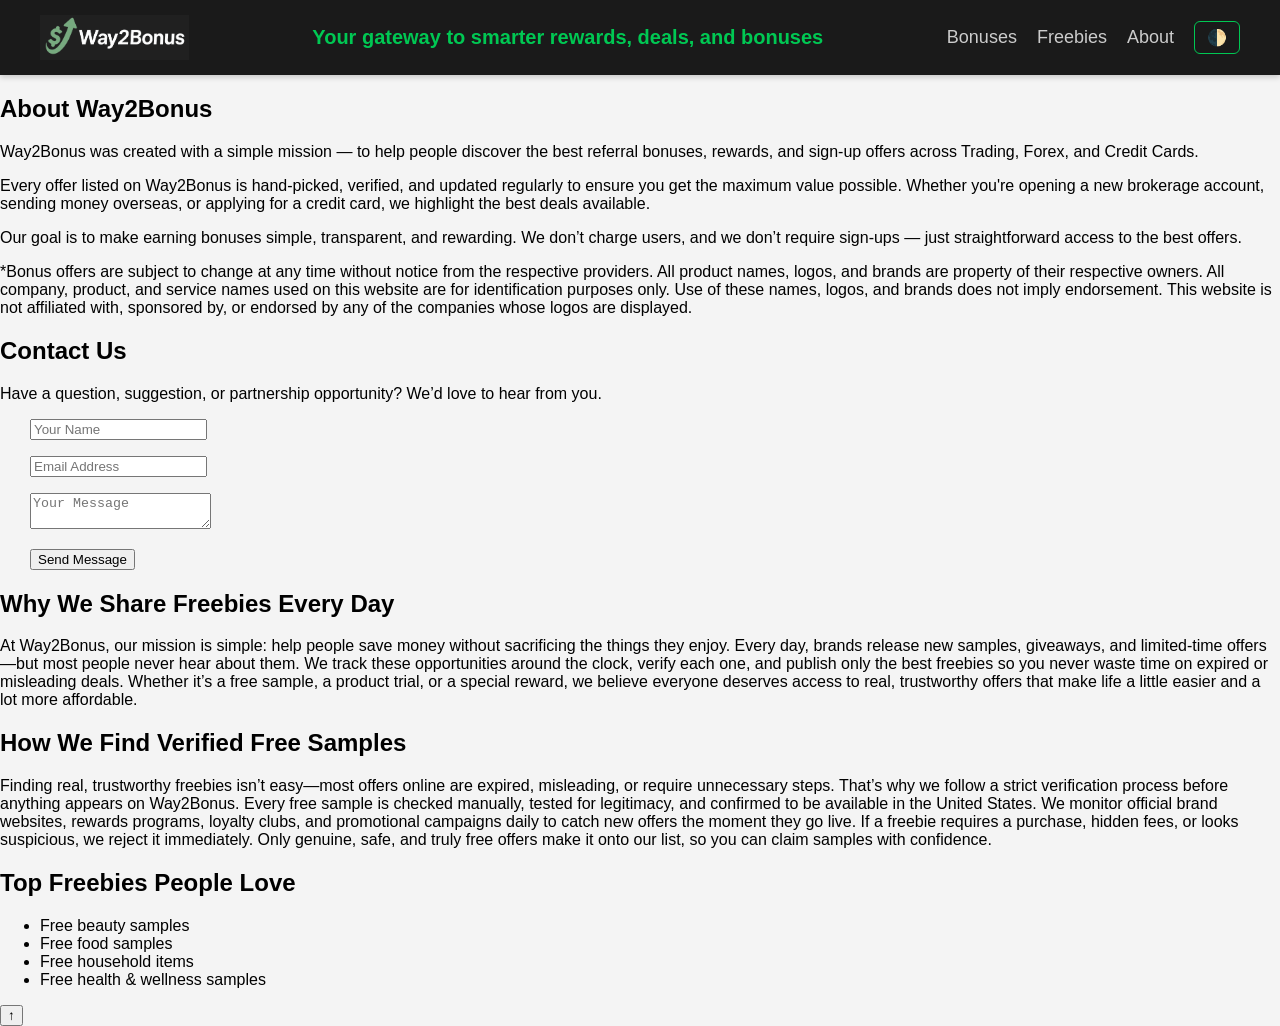
<file: about.html>
<!DOCTYPE html>
<html lang="en">
<head>
  <meta charset="UTF-8">
  <meta name="viewport" content="width=device-width, initial-scale=1.0">
  <link rel="icon" type="image/png" sizes="32x32" href="assets/favicon.png">
  <link rel="icon" type="image/png" sizes="192x192" href="assets/favicon.png">
  <link rel="apple-touch-icon" href="assets/favicon.png">

  <title>About – Way2Bonus</title>

  <!-- SEO -->
  <meta name="description" content="Learn more about Way2Bonus — your trusted source for the best referral bonuses across Trading, Forex, and Credit Cards.">
  <meta name="keywords" content="Way2Bonus, referral bonuses, trading bonuses, forex bonuses, credit card bonuses">
  <meta name="author" content="Way2Bonus">

  <link rel="stylesheet" href="style.css">
  <script async src="https://pagead2.googlesyndication.com/pagead/js/adsbygoogle.js?client=ca-pub-8283833623354299"
     crossorigin="anonymous"></script>
</head>
<body>

  <!-- NAVBAR -->
	<nav>
	  <a href="index.html">
		<img src="assets/logo1.png" alt="Way2Bonus Logo" class="site-logo">
	  </a>

	  <div class="nav-hero-text">
		<h1><strong>Your gateway to smarter rewards, deals, and bonuses</strong></h1>
	  </div>

	  <button class="hamburger" onclick="toggleMenu()">☰</button>

	  <div class="nav-right">
		<ul class="nav-links">
		  <li><a href="index.html">Bonuses</a></li>
		  <li><a href="freebies.html">Freebies</a></li>
		  <li><a href="about.html">About</a></li>
		</ul>

		<button class="dark-toggle" onclick="toggleDarkMode()">🌓</button>
	  </div>
	</nav>



  <!-- ABOUT CONTENT -->
  <section class="content">
    <h1>About Way2Bonus</h1>
    <p>
      Way2Bonus was created with a simple mission — to help people discover the best referral bonuses, 
      rewards, and sign‑up offers across Trading, Forex, and Credit Cards.
    </p>

    <p>
      Every offer listed on Way2Bonus is hand‑picked, verified, and updated regularly to ensure you get 
      the maximum value possible. Whether you're opening a new brokerage account, sending money overseas, 
      or applying for a credit card, we highlight the best deals available.
    </p>

    <p>
      Our goal is to make earning bonuses simple, transparent, and rewarding.  
      We don’t charge users, and we don’t require sign‑ups — just straightforward access to the best offers.
    </p>

    <p class="disclaimer">
      *Bonus offers are subject to change at any time without notice from the respective providers.
	  All product names, logos, and brands are property of their respective owners. All company, product, and service names used on this website are for identification purposes only. Use of these names, logos, and brands does not imply endorsement. This website is not affiliated with, sponsored by, or endorsed by any of the companies whose logos are displayed.
    </p>
  </section>
  
   <!-- CONTACT CONTENT -->
  <section class="content">
    <h1>Contact Us</h1>
    <p>
      Have a question, suggestion, or partnership opportunity?  
      We’d love to hear from you.
    </p>
		<form class="contact-form" onsubmit="return sendEmail(event)">
		 <input id="name" type="text" placeholder="Your Name" required>
		 <p> <input id="email" type="email" placeholder="Email Address" required></p>
		 <p><textarea id="message" placeholder="Your Message" required></textarea></p>
		 <p><button type="submit">Send Message</button></p>
		</form>
    <p id="form-status"></p>

    <!-- <p class="disclaimer">
      *Bonus offers are subject to change at any time without notice from the respective providers.
    </p> -->
  </section>
  
  <section class="seo-content">
  <h2>Why We Share Freebies Every Day</h2>
  <p>At Way2Bonus, our mission is simple: help people save money without sacrificing the things they enjoy. Every day, brands release new samples, giveaways, and limited‑time offers—but most people never hear about them. We track these opportunities around the clock, verify each one, and publish only the best freebies so you never waste time on expired or misleading deals. Whether it’s a free sample, a product trial, or a special reward, we believe everyone deserves access to real, trustworthy offers that make life a little easier and a lot more affordable.</p>

  <h2>How We Find Verified Free Samples</h2>
  <p>Finding real, trustworthy freebies isn’t easy—most offers online are expired, misleading, or require unnecessary steps. That’s why we follow a strict verification process before anything appears on Way2Bonus. Every free sample is checked manually, tested for legitimacy, and confirmed to be available in the United States. We monitor official brand websites, rewards programs, loyalty clubs, and promotional campaigns daily to catch new offers the moment they go live. If a freebie requires a purchase, hidden fees, or looks suspicious, we reject it immediately. Only genuine, safe, and truly free offers make it onto our list, so you can claim samples with confidence.</p>

  <h2>Top Freebies People Love</h2>
  <ul>
    <li>Free beauty samples</li>
    <li>Free food samples</li>
    <li>Free household items</li>
    <li>Free health & wellness samples</li>
  </ul>
</section>


  <script src="script.js"></script>
</body>
</html>
</file>
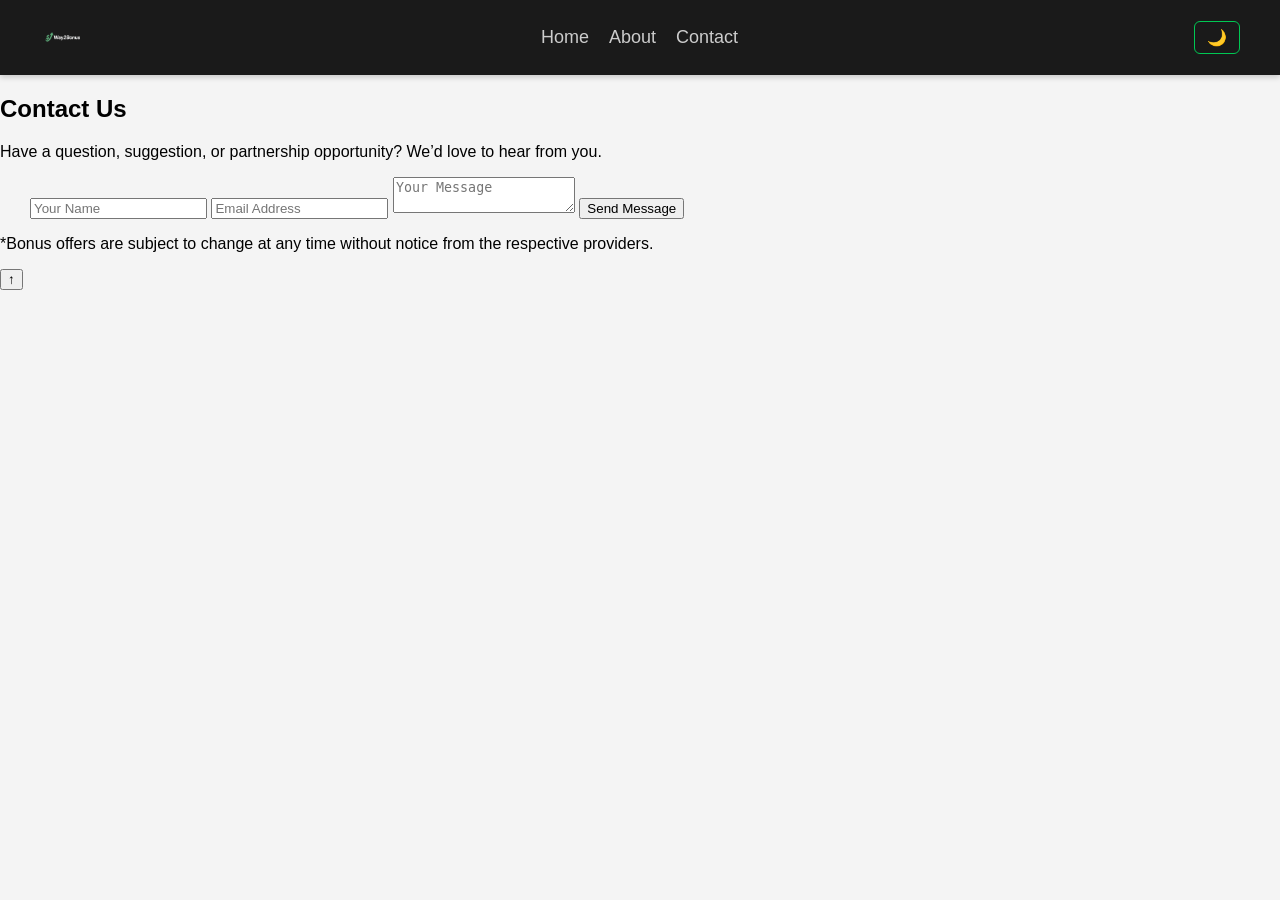
<file: contact.html>
<!DOCTYPE html>
<html lang="en">
<head>
  <meta charset="UTF-8">
  <meta name="viewport" content="width=device-width, initial-scale=1.0">
  <link rel="icon" type="image/png" sizes="32x32" href="assets/favicon.png">
  <link rel="icon" type="image/png" sizes="192x192" href="assets/favicon.png">
  <link rel="apple-touch-icon" href="assets/favicon.png">

  <title>Contact – Way2Bonus</title>

  <!-- SEO -->
  <meta name="description" content="Contact Way2Bonus for questions, suggestions, or partnership opportunities.">
  <meta name="keywords" content="Way2Bonus contact, support, referral bonuses">
  <meta name="author" content="Way2Bonus">

  <link rel="stylesheet" href="style.css">
</head>
<body>

  <!-- NAVBAR -->
  <nav>
  <a href="index.html">
    <img src="assets/logo.png" alt="Way2Bonus Logo" class="site-logo">
  </a>
  <ul>
    <li><a href="index.html">Home</a></li>
    <li><a href="about.html">About</a></li>
    <li><a href="contact.html">Contact</a></li>
  </ul>
  <button class="dark-toggle" onclick="toggleDarkMode()">🌙</button>
</nav>


  <!-- CONTACT CONTENT -->
  <section class="content">
    <h1>Contact Us</h1>
    <p>
      Have a question, suggestion, or partnership opportunity?  
      We’d love to hear from you.
    </p>

    <form class="contact-form" onsubmit="return sendEmail(event)">
      <input id="name" type="text" placeholder="Your Name" required>
      <input id="email" type="email" placeholder="Email Address" required>
      <textarea id="message" placeholder="Your Message" required></textarea>
      <button type="submit">Send Message</button>
    </form>

    <p id="form-status"></p>

    <p class="disclaimer">
      *Bonus offers are subject to change at any time without notice from the respective providers.
    </p>
  </section>

  <script src="script.js"></script>
</body>
</html>
</file>
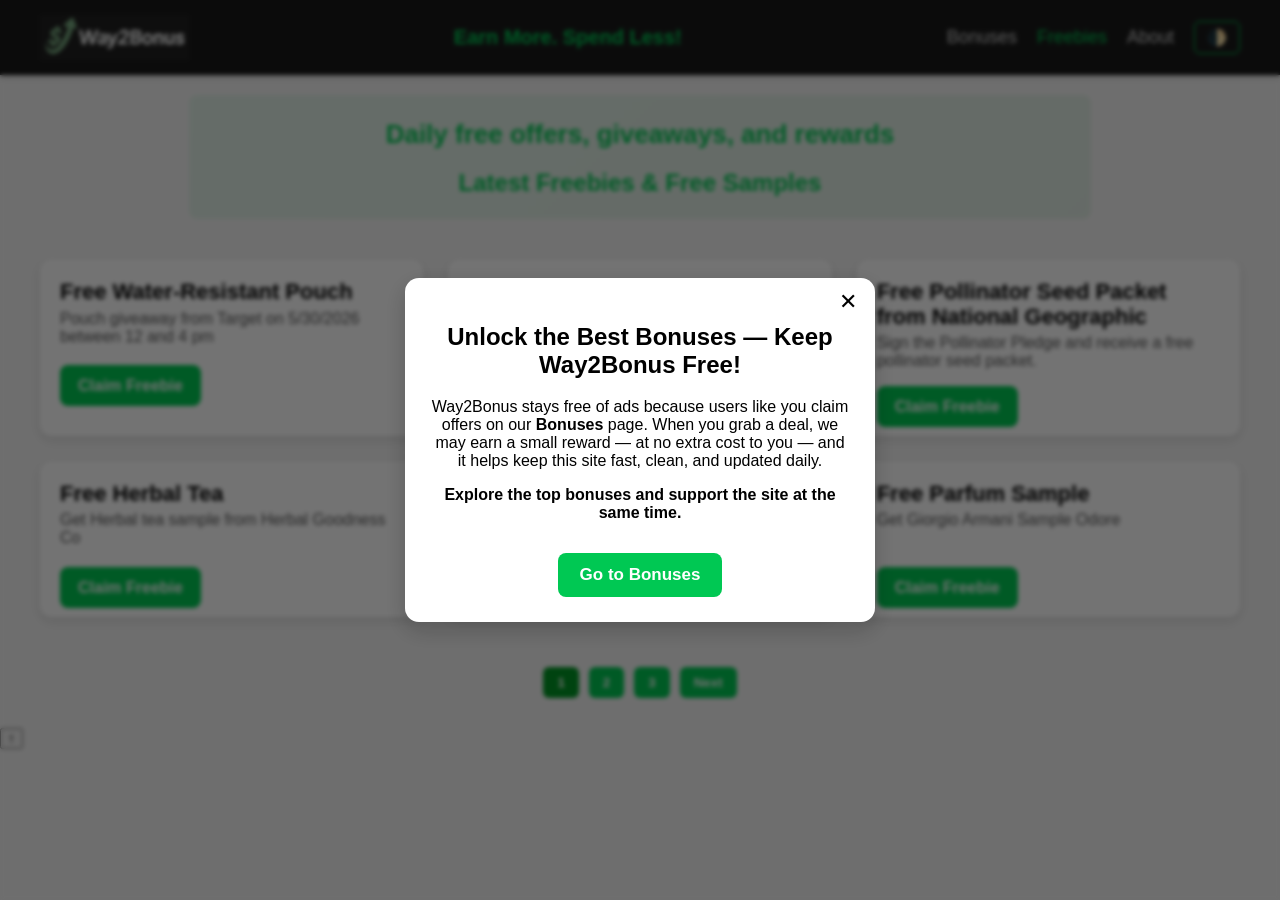
<file: freebies.html>
<!DOCTYPE html>
<html lang="en">
<head>
  <meta charset="UTF-8">
  <meta name="viewport" content="width=device-width, initial-scale=1.0">
  <title>Freebies – Way2Bonus</title>
  <link rel="stylesheet" href="style.css?v=2">
  <meta name="description" content="Get the best daily bonuses, freebies, giveaways, and money-saving offers. Updated every day. Earn more, spend less with Way2Bonus.">
	<meta name="keywords" content="freebies, bonuses, giveaways, free samples, rewards, cashback, deals, offers">
	<link rel="canonical" href="https://way2bonus.com/freebies.html">
	<meta property="og:title" content="Daily Freebies & Giveaways – Way2Bonus">
	<meta property="og:description" content="Claim the best free samples, giveaways, and rewards updated daily.">
	<meta property="og:image" content="https://way2bonus.com/assets/og-image.png">
	<meta property="og:url" content="https://way2bonus.com/freebies.html">
	<meta property="og:type" content="website">
	<meta name="twitter:card" content="summary_large_image">
	<meta name="twitter:title" content="Daily Freebies & Giveaways – Way2Bonus">
	<meta name="twitter:description" content="Claim the best free samples, giveaways, and rewards updated daily.">
	<meta name="twitter:image" content="https://way2bonus.com/assets/og-image.png">
	
	<script async src="https://pagead2.googlesyndication.com/pagead/js/adsbygoogle.js?client=ca-pub-8283833623354299"
     crossorigin="anonymous"></script>
</head>

<body>

<!-- NAVBAR -->
<nav>
  <a href="index.html">
    <img src="assets/logo1.png" alt="Way2Bonus Logo" class="site-logo">
  </a>

  <div class="nav-hero-text">
    <h1><strong>Earn More. Spend Less!</strong></h1>
  </div>

  <button class="hamburger" onclick="toggleMenu()">☰</button>

  <div class="nav-right">
    <ul class="nav-links">
      <li><a href="index.html">Bonuses</a></li>
      <li><a href="freebies.html" class="active">Freebies</a></li>
	  <!-- <li><a href="greatclips.html">Great Clips</a></li> -->
	  <li><a href="about.html">About</a></li>
    </ul>

    <button class="dark-toggle" onclick="toggleDarkMode()">🌓</button>
  </div>
</nav>

<!-- POPUP OVERLAY -->
	<div id="gc-popup-overlay" class="gc-popup-overlay">
	  <div class="gc-popup">
		
		<button class="gc-popup-close-x" onclick="closeGCPopup()">✕</button>

		<div id="gc-popup-text">
		  <h2>Unlock the Best Bonuses — Keep Way2Bonus Free!</h2>
		  <p>
			Way2Bonus stays free of ads because users like you claim offers on our <strong>Bonuses</strong> page.
			When you grab a deal, we may earn a small reward — at no extra cost to you — and it helps keep this site fast, clean, and updated daily.
		  </p>
		  <p><strong>Explore the top bonuses and support the site at the same time.</strong></p>
		</div>

		<a href="index.html" class="gc-popup-bonus-btn">Go to Bonuses</a>

	<!--	<button class="gc-popup-close-btn" onclick="closeGCPopup()">Close</button> -->

	  </div>
	</div>

<!-- PAGE HEADER -->
<section class="hero" style="margin-top:20px;">
  <h1>Daily free offers, giveaways, and rewards</h1>
  <h2 class="section-title">Latest Freebies & Free Samples</h2>
</section>

<!-- FREEBIES WRAPPER -->
<div id="freebies-container">

  <!-- FREEBIES GRID -->
  <div class="freebies-list" id="freebies-list">

    <!-- Freebie 1 
    <div class="freebie-item">
      <div class="freebie-left">
        <div>
          <h3>Free - </h3>
          <p>Get ... </p>
		  <p class="seo-desc">Free ...</p>
        </div>
      </div>

      <a class="freebie-btn" href="" target="_blank">
        Claim Freebie
      </a>
    </div>
	-->
	
    <!-- Freebie 988 -->
    <div class="freebie-item">
      <div class="freebie-left">
        <div>
          <h3>Free Water-Resistant Pouch</h3>
          <p>Pouch giveaway from Target on 5/30/2026 between 12 and 4 pm </p>
		  <p class="seo-desc">Grab a water-resistant pouch giveaway. While Supplies last. One per guest.</p>
        </div>
      </div>

      <a class="freebie-btn" href="https://www.target.com/c/up-sunscreen-launch-store-event/-/N-v182k" target="_blank">
        Claim Freebie
      </a>
    </div>	
	
	<!-- Freebie 989 --> 
    <div class="freebie-item">
      <div class="freebie-left">
        <div>
          <h3>Free Pain relief Flex Patch </h3>
          <p>Get 1ct sample of Salonpas® Lidocaine FLEX Patch </p>
		  <p class="seo-desc"> Complete the online form below to receive a FREE 1ct sample of Salonpas® Lidocaine FLEX Patch.
				This giveaway is for one free sample of SALONPAS FLEX patch while supplies last. It is open to legal residents of the U.S. To receive the patch, you must fill in the form below. The offer is non-transferable, and no cash alternative is available. The offer may be canceled at any time, without prior notice. Use the product as directed. This offer is governed by the laws of New York.
				Limit one sample per household. Duplicate requests will not be honored. Offer valid only in the contiguous United States (i.e., excluding Alaska, Hawaii, Puerto Rico, and foreign addresses), and while supplies last.</p>
        </div>
      </div>

      <a class="freebie-btn" href="https://trysalonpas.com/" target="_blank">
        Claim Freebie
      </a>
    </div>
	
	<!-- Freebie 990 -->
    <div class="freebie-item">
      <div class="freebie-left">
        <div>
          <h3>Free Pollinator Seed Packet from National Geographic </h3>
          <p>Sign the Pollinator Pledge and receive a free pollinator seed packet.</p>
		  <p class="seo-desc">Every species tells a story. You can help write the next chapter. The extinction crisis can feel overwhelming, but the solution starts right outside your door. Pollinators—from bees and butterflies to birds and bats—are the heartbeat of our ecosystems. But they are facing threats like habitat degradation and fragmentation that impact their ability to thrive and survive. By supporting these essential creatures, you help build a healthy food chain and a thriving planet for animals and humans.
			When you sign our Pollinator Pledge today, we’ll mail you a packet of free native pollinator seeds to help you turn your outdoor space into wildlife habitat.
			Join a global community of National Geographic Society supporters committed to safeguarding one of our planet’s most crucial ecosystems and celebrate 20 years of the National Geographic Photo Ark by taking action today.</p>
        </div>
      </div>

      <a class="freebie-btn" href="https://give.nationalgeographic.org/page/188844/data/1" target="_blank">
        Claim Freebie
      </a>
    </div>
	
	    <!-- Freebie 991 -->
    <div class="freebie-item">
      <div class="freebie-left">
        <div>
          <h3>Free Herbal Tea </h3>
          <p>Get Herbal tea sample from Herbal Goodness Co </p>
		  <p class="seo-desc">Herbal Goodness gives away 100 free samples of teas every month. The first 100 people who request a free sample will be selected by filling out the form below and verifying their email and mailing address.

Available only within continental USA (No international entries). Samples are mailed to verified email and mailing addresses only. One sample per household. Hurry before these samples run out!

PS: This form resets the 1st day of every month.  So don't worry if you are not selected. Just try again next month. </p>
        </div>
      </div>

      <a class="freebie-btn" href="https://www.herbalgoodnessco.com/pages/free-tea-sample-giveaway" target="_blank">
        Claim Freebie
      </a>
    </div>
	
	    <!-- Freebie 992 -->
    <div class="freebie-item">
      <div class="freebie-left">
        <div>
          <h3>Free Valentine's Day Card </h3>
          <p>Get Free Card from Moonpig using CODE: TREAT4YOU </p>
		  <p class="seo-desc">Free Greeting Card. Make this February 14th unforgettable with our free, customizable Valentine's Day card templates. Whether you are looking for romantic messages, cute designs, or printable cards, you can add your own photos, choose from stylish fonts, and send your love instantly, even at the last minute!.
Keywords: Free Valentine's Day Cards, Printable Valentine's Cards, Personalized eCards, Free Love Notes. </p>
        </div>
      </div>

      <a class="freebie-btn" href="https://www.moonpig.com/us/valentines-day/" target="_blank">
        Claim Freebie
      </a>
    </div>
	
	    <!-- Freebie 993 -->
    <div class="freebie-item">
      <div class="freebie-left">
        <div>
          <h3>Free Parfum Sample </h3>
          <p>Get Giorgio Armani Sample Odore </p>
		  <p class="seo-desc">Free Sample. Capture the essence of aquatic freshness with the new Acqua di Giò Eau de Parfum. Discover the infinite power of the sea encapsulated through a powerful combination of marine, aromatic and woody notes. </p>
        </div>
      </div>

      <a class="freebie-btn" href="https://app.odore.com/ui/index.html?object_type=template&object_id=7272" target="_blank">
        Claim Freebie
      </a>
    </div>

    <!-- Freebie 994 -->
    <div class="freebie-item">
      <div class="freebie-left">
        <div>
          <h3>Free Breath Right Strips</h3>
          <p>Get 2 Sample Strips of Breath Right delivered right to you!</p>
		  <p class="seo-desc">Free Breath Right Strips sample delivered to your home. No purchase required.</p>
        </div>
      </div>

      <a class="freebie-btn" href="https://www.breatheright.com/samples-sign-up/" target="_blank">
        Claim Freebie
      </a>
    </div>

    <!-- Freebie 995 -->
    <div class="freebie-item">
      <div class="freebie-left">
        <div>
          <h3>Free Kineso tape</h3>
          <p>Fill Sample request form to get free tape</p>
        </div>
      </div>

      <a class="freebie-btn" href="https://kinesiotape.com/free-sample-request/" target="_blank">
        Claim Freebie
      </a>
    </div>

    <!-- Freebie 996 -->
    <div class="freebie-item">
      <div class="freebie-left">
        <div>
          <h3>Free Wooden Rose Bouquet</h3>
          <p>For First 150 MyLowe’s Rewards Members on Saturday, February 14th Beginning at 10am!</p>
        </div>
      </div>

      <a class="freebie-btn" href="https://www.lowes.com/l/about/mylowes-rewards" target="_blank">
        Claim Freebie
      </a>
    </div>

    <!-- Freebie 997 -->
    <div class="freebie-item">
      <div class="freebie-left">
        <div>
          <h3>Free Pickleball Sticker</h3>
          <p>Get a free sticker from peppickleball.com</p>
        </div>
      </div>

      <a class="freebie-btn" href="https://peppickleball.com/free-pickleball-sticker/" target="_blank">
        Claim Freebie
      </a>
    </div>

    <!-- Freebie 998 -->
    <div class="freebie-item">
      <div class="freebie-left">
        <div>
          <h3>Free Gardener's Idea Book 2026</h3>
          <p>Winners Circle Newsletter</p>
        </div>
      </div>

      <a class="freebie-btn" href="https://www.provenwinners.com/winners-circle" target="_blank">
        Claim Freebie
      </a>
    </div>

    <!-- Freebie 999 -->
    <div class="freebie-item">
      <div class="freebie-left">
        <div>
          <h3>Free On the Water 2026 Anglers Almanac</h3>
          <p>A Gift For Northeast Anglers.</p>
        </div>
      </div>

      <a class="freebie-btn" href="https://onthewater.com/free" target="_blank">
        Claim Freebie
      </a>
    </div>

    <!-- Freebie 1000 -->
    <div class="freebie-item">
      <div class="freebie-left">
        <div>
          <h3>Free Proper Wild Energy Shot</h3>
          <p>Get reimbursed after purchase</p>
        </div>
      </div>

      <a class="freebie-btn" href="https://discover.gotoaisle.com/proper-wild-loyalty-pass?utm_source=ambassador&utm_medium=online&utm_campaign=JaileeD" target="_blank">
        Claim Freebie
      </a>
    </div>

  </div>

  <!-- PAGINATION -->
  <div id="pagination" class="pagination"></div>

</div>

<script src="script.js"></script>
<!-- <script src="greatclips.js"></script> -->
</body>
</html>
</file>
<file: style.css>
/* GLOBAL */
body {
  margin: 0;
  font-family: Arial, sans-serif;
  background: #f4f4f4;
  transition: background 0.3s, color 0.3s;
}

body.dark-mode {
  background: #121212;
  color: #e0e0e0;
}

/* NAVBAR */
nav {
  position: sticky;
  top: 0;
  z-index: 1000;
  display: flex;
  justify-content: space-between;
  align-items: center;
  padding: 15px 40px;
  background: #1a1a1a;
  box-shadow: 0 2px 6px rgba(0,0,0,0.2);
  transition: background 0.3s;
}

body.dark-mode nav {
  background: #000;
}

.site-logo {
  height: 45px;              /* increased from 40px */
  width: auto;               /* keeps aspect ratio */
  object-fit: contain;       /* prevents distortion */
  display: block;
}


nav ul {
  list-style: none;
  display: flex;
  gap: 20px;
  padding: 0;
  margin: 0;
}

nav ul li a {
  color: #ccc;
  text-decoration: none;
  font-size: 18px;
  transition: color 0.3s;
}

nav ul li a.active,
nav ul li a:hover {
  color: #00c853;
}

body.dark-mode nav ul li a {
  color: #bbb;
}

/* DARK MODE TOGGLE BUTTON */
.dark-toggle {
  background: transparent;
  border: 1px solid #00c853;
  color: #00c853;
  padding: 6px 12px;
  border-radius: 6px;
  cursor: pointer;
  font-size: 16px;
  transition: 0.3s;
}

.dark-toggle:hover {
  background: #00c853;
  color: #000;
}

body.dark-mode .dark-toggle {
  border-color: #00e676;
  color: #00e676;
}

body.dark-mode .dark-toggle:hover {
  background: #00e676;
  color: #000;
}

/* HERO — OPTIMIZED HEIGHT */
/* HERO — ULTRA COMPACT */
/* HERO — BLENDED + MINIMAL */
.hero {
  text-align: Center;
  padding: 2px 1px;                 /* still compact */
  background: linear-gradient(
    135deg,
    rgba(0, 200, 83, 0.08),
    rgba(0, 150, 36, 0.08)
  );                                   /* subtle tint */
  color: #00c853;                      /* brand green text */
  max-width: 900px;
  margin: 0 auto;
  border-radius: 8px;                  /* soft blend with page */
}

body.dark-mode .hero {
  background: linear-gradient(
    135deg,
    rgba(0, 122, 58, 0.15),
    rgba(0, 95, 44, 0.15)
  );
  color: #00e676;                      /* lighter green for dark mode */
}

.hero h1 {
  font-size: 26px;
  margin-bottom: 4px;
  font-weight: 600;
}

.hero p {
  font-size: 15px;
  margin: 0;
  opacity: 0.9;
}

/* MOBILE */
@media (max-width: 600px) {
  .hero {
    padding: 1px 1px;
  }

  .hero h1 {
    font-size: 24px;
  }

  .hero p {
    font-size: 14px;
  }
}


/* TABS SECTION */
/* TABS SECTION — BLEND WITH NAVBAR */
.tabs-section {
  max-width: 1100px;
  margin: 0 auto;                 /* remove top spacing */
  padding: 0 20px;
  display: flex;
  gap: 12px;
  /*position: relative;*/
  top: -10px;                     /* pulls tabs upward toward navbar */
}

/* TAB CARDS — NAVBAR STYLE */
.tab-card {
  flex: 1;
  background: #1a1a1a;            /* same as navbar */
  padding: 14px 18px;             /* smaller, tighter */
  border-radius: 6px;
  border: 1px solid #2a2a2a;      /* subtle border instead of shadow */
  cursor: pointer;
  transition: 0.25s ease;
  color: #ccc;
}

body.dark-mode .tab-card {
  background: #000;
  border-color: #222;
}

/* Hover effect that matches nav link hover */
.tab-card:hover {
  border-color: #00c853;
  color: #00c853;
  transform: translateY(-2px);
}

/* Tab title */
.tab-card h3 {
  margin: 0 0 4px 0;
  font-size: 16px;
  color: #00c853;
}

body.dark-mode .tab-card h3 {
  color: #00e676;
}

/* Tab description */
.tab-card p {
  margin: 0;
  font-size: 13px;
  color: #aaa;
}

body.dark-mode .tab-card p {
  color: #ccc;
}


/* BONUS LIST GRID */
.bonus-list {
  max-width: 1200px;
  margin: 40px auto;
  padding: 20px;
  display: grid;
  grid-template-columns: repeat(auto-fit, minmax(320px, 1fr));
  gap: 25px;
}

/* BONUS ITEM CARD */
.bonus-item {
  background: white;
  padding: 20px;
  border-radius: 12px;
  box-shadow: 0 4px 12px rgba(0,0,0,0.1);
  display: flex;
  flex-direction: column;
  justify-content: space-between;
  transition: transform 0.2s ease, box-shadow 0.2s ease;
  z-index: 1;
  position: relative;
  overflow: visible; /* THIS IS CRITICAL */
}

/* BONUS LOGO STANDARD SIZE */
.bonus-logo {
  width: 30px;
  height: 30px;
  object-fit: contain;
  /*margin: 0 auto 15px auto;
  display: block;*/
  flex-shrink: 0;
  align-self: flex-start;
}

/* BONUS LEFT: LOGO + TEXT INLINE */
.bonus-left {
  display: flex;
  align-items: flex-start;        /* vertically center logo + text */
  gap: 20px;                  /* spacing between logo and text */
  min-height: 70px;
  padding-bottom: 8px;
  position: relative;
  z-index: 1;
}

/* Ensure text block doesn't shrink */
.bonus-left div {
  display: flex;
  flex-direction: column;
  justify-content: flex-start;
}


.bonus-left h3 {
  margin: 1px 0 5px;
  font-size: 22px;
  line-height: 1.1;
}

.bonus-left p {
  margin: 0;
  font-size: 16px;
  color: #555;
}

body.dark-mode .bonus-left p {
  color: #ccc;
}

body.dark-mode .bonus-item {
  background: #1e1e1e;
  box-shadow: 0 4px 12px rgba(255,255,255,0.05);
}

.bonus-item:hover {
  transform: translateY(-5px);
  box-shadow: 0 8px 20px rgba(0,0,0,0.15);
}

body.dark-mode .tab-card {
  background: #1e1e1e;
  box-shadow: 0 0 10px rgba(255,255,255,0.05);
}

.tab-card:hover {
  transform: translateY(-5px);
  box-shadow: 0 8px 20px rgba(0,0,0,0.15);
}

body.dark-mode .tab-card:hover {
  box-shadow: 0 8px 20px rgba(255,255,255,0.08);
}

.tab-card h3 {
  margin-top: 0;
  color: #009624;
}

body.dark-mode .tab-card h3 {
  color: #00e676;
}

.bonus-btn {
  display: block;
  text-align: center;
  background: #00c853;
  color: white;
  padding: 12px;
  border-radius: 8px;
  text-decoration: none;
  font-weight: bold;
  margin-top: 15px;
  transition: background 0.3s;
  border: none; /* ensures no border */
  outline: none; /* removes focus outline */
}

.bonus-btn:hover {
  background: #009624;
}

body.dark-mode .bonus-btn {
  background: #00e676;
  color: #000;
}

/* FEATURED BADGE — SMALLER + CLEANER */
.featured-star {
  position: absolute;
  top: 8px;
  right: 8px;
  background: rgba(0, 200, 83, 0.22);   /* softer tint */
  color: #00c853;                       /* brand green */
  font-size: 12px;                      /* reduced from 16px */
  font-weight: 600;
  padding: 4px 8px;                     /* smaller padding */
  border-radius: 6px;
  opacity: 1 !important;
  visibility: visible !important;
  display: flex;
  align-items: center;
  gap: 4px;                             /* tighter spacing */
  box-shadow: 0 1px 4px rgba(0,0,0,0.15);
  animation: featuredPulse 2.2s infinite ease-in-out;
  z-index: 10;
}

/* Dark mode */
body.dark-mode .featured-star {
  background: rgba(0, 230, 118, 0.12);
  color: #00e676;
}

/* Pulse animation (unchanged, still subtle) */
@keyframes featuredPulse {
  0% { transform: scale(1); opacity: 1; }
  50% { transform: scale(1.04); opacity: 0.81; }
  100% { transform: scale(1); opacity: 1; }
}

nav {
  display: flex;
  justify-content: space-between;
  align-items: center;
}

/* Make the middle hero text centered 
.nav-hero-text {
  position: absolute;
  left: 36%;
  transform: translateX(-50%);
  text-align: center;
  color: #00c853;
}
*/
/* HERO TEXT INSIDE NAVBAR */
.nav-hero-text {
  display: flex;
  flex-direction: column;
  margin-left: 0px;
  color: #00c853;
  text-align: right;
  align-items: flex-start;
}

.nav-hero-text h1 {
  font-size: 20px;
  margin: 0;
  font-weight: 600;
}

.nav-hero-text p {
  font-size: 14px;
  margin: 0;
  opacity: 0.9;
}

/*.nav-hero-text, 
.nav-hero-text * {
  text-align: left !important;
}*/


body.dark-mode .nav-hero-text {
  color: #00e676;
}

/* Keep nav-right aligned to the right */
.nav-right {
  display: flex;
  align-items: center;
  gap: 20px;
}

.hamburger {
  display: none;
  background: none;
  border: none;
  font-size: 28px;
  cursor: pointer;
  color: #00c853;
}
@media (max-width: 768px) {

  /* Show hamburger, hide desktop menu */
  .hamburger {
    display: block;
  }

  .nav-right {
    display: none;                 /* hidden until opened */
    flex-direction: column;
    width: 100%;
    background: #1a1a1a;
    padding: 15px 0;
    margin-top: 10px;
    border-radius: 8px;
  }

  body.dark-mode .nav-right {
    background: #000;
  }

  .nav-right.open {
    display: flex;                 /* show when toggled */
  }

  .nav-links {
    flex-direction: column;
    gap: 12px;
    text-align: center;
    padding: 0;
    margin: 0;
  }

  .nav-links li a {
    font-size: 18px;
    padding: 8px 0;
  }

  /* Center hero text better on mobile */
  .nav-hero-text {
    position: static;
    transform: none;
    margin: 0 auto;
    text-align: center;
  }

  nav {
    flex-wrap: wrap;
    padding: 12px 20px;
  }
}

/* WRAPPER — centers the button */
.bonus-of-day-wrapper {
  text-align: center;
  margin-top: 10px;
  margin-bottom: 1px;
}

/* BUTTON — visually significant */
.bonus-of-day-btn {
  background: #00c853;                 /* brand green */
  color: white;
  font-size: 20px;
  font-weight: 600;
  padding: 14px 32px;
  border: none;
  border-radius: 10px;
  cursor: pointer;
  box-shadow: 0 4px 12px rgba(0,0,0,0.15);
  transition: 0.25s ease;
}

/* Hover effect */
.bonus-of-day-btn:hover {
  background: #00b44a;
  transform: translateY(-2px);
  box-shadow: 0 6px 16px rgba(0,0,0,0.2);
}

/* Dark mode */
body.dark-mode .bonus-of-day-btn {
  background: #00e676;
  color: #000;
}
/* MODAL BACKDROP */
.modal {
  display: none;
  position: fixed;
  top: 0;
  left: 0;
  width: 100%;
  height: 100%;
  background: rgba(0,0,0,0.6);
  backdrop-filter: blur(4px);
  justify-content: center;
  align-items: center;
  z-index: 99999;
}

/* MODAL BOX */
.modal-content {
  background: #111;
  padding: 40px;
  border-radius: 12px;
  text-align: center;
  box-shadow: 0 0 20px rgba(0,0,0,0.4);
}

/* DOLLAR LOADER CONTAINER */
.dollar-loader {
  position: relative;
  width: 120px;
  height: 120px;
  border: 3px solid #00c853;
  border-radius: 12px;
  overflow: hidden;
}

/* SKELETON FILL */
.dollar-fill {
  position: absolute;
  bottom: 0;
  left: 0;
  width: 100%;
  height: 0%;
  background: #00c853;
  transition: height 1s ease;
}

/* DOLLAR SYMBOL */
.dollar-symbol {
  position: absolute;
  top: 50%;
  left: 50%;
  transform: translate(-50%, -50%);
  font-size: 64px;
  font-weight: bold;
  color: #fff;
  opacity: 0.9;
}
/* BACKDROP */
.result-modal {
  display: none;
  position: fixed;
  top: 0;
  left: 0;
  width: 100%;
  height: 100%;
  background: rgba(0,0,0,0.6);
  backdrop-filter: blur(4px);
  justify-content: center;
  align-items: center;
  z-index: 99999;
}

/* POPUP BOX */
.result-content {
  background: #111;
  padding: 30px 40px;
  border-radius: 12px;
  width: 90%;              /* responsive */
  max-width: 380px;        /* allow more room */
  min-height: 180px;       /* ensures text fits */
  box-sizing: border-box;  /* prevents overflow */
  text-align: center;
  position: relative;
  box-shadow: 0 0 20px rgba(0,0,0,0.4);
}


/* TOP-RIGHT X BUTTON */
.close-x {
  position: absolute;
  top: 12px;
  right: 12px;
  background: none;
  border: none;
  font-size: 22px;
  color: #fff;
  cursor: pointer;
}

/* BOTTOM-RIGHT CLOSE BUTTON 
.close-btn {
  margin-top: 25px;
  background: #00c853;
  color: #000;
  padding: 10px 18px;
  border: none;
  border-radius: 8px;
  cursor: pointer;
  font-weight: 600;
}

body.dark-mode .close-btn {
  background: #00e676;
}*/

/* TEXT 
.result-text {
  font-size: 18px;
  color: #fff;
  margin-top: 20px;
  
}
/* BONUS TEXT */
.result-text {
  font-size: 20px;
  font-weight: 600;
  color: #fff;
  margin-bottom: 20px;
  line-height: 1.4;
  white-space: normal;
  overflow-wrap: break-word;  
}

/* CTA BUTTON */
.bonus-link-btn {
  display: inline-block;
  background: linear-gradient(135deg, #00c853, #00e676);
  color: #000;
  padding: 14px 26px;
  border-radius: 10px;
  font-weight: 700;
  font-size: 18px;
  text-decoration: none;
  margin-bottom: 22px;
  box-shadow: 0 4px 12px rgba(0, 200, 83, 0.35);
  transition: all 0.25s ease;
  letter-spacing: 0.3px;
}

/* Hover effect: lift + glow */
.bonus-link-btn:hover {
  transform: translateY(-3px) scale(1.03);
  box-shadow: 0 6px 18px rgba(0, 230, 118, 0.45);
  background: linear-gradient(135deg, #00e676, #00c853);
}

/* Dark mode */
body.dark-mode .bonus-link-btn {
  background: linear-gradient(135deg, #00e676, #00c853);
  color: #000;
  box-shadow: 0 4px 12px rgba(0, 230, 118, 0.35);
}

.return-note {
  margin-top: 10px;
  font-size: 14px;
  color: #ccc;
  opacity: 0.9;
  line-height: 1.4;
}

body.dark-mode .return-note {
  color: #aaa;
}
#trading,
#forex,
#creditcards {
  scroll-margin-top: 100px;
}
@media (min-width: 768px) {
  .contact-form,
  form {
    padding-left: 30px;
  }
}
.pagination {
  display: flex;
  justify-content: center;
  gap: 10px;
  margin: 30px 0;
}

.pagination button {
  background: #00c853;
  color: #fff;
  border: none;
  padding: 8px 14px;
  border-radius: 6px;
  cursor: pointer;
  font-weight: 600;
  transition: 0.25s ease;
}

.pagination button:hover {
  background: #009624;
}

.pagination button.active {
  background: #009624;
}

body.dark-mode .pagination button {
  background: #00e676;
  color: #000;
}

body.dark-mode .pagination button.active {
  background: #00c853;
  color: #000;
}

/* FREEBIES GRID — dedicated, isolated */
.freebies-list {
  max-width: 1200px;
  margin: 20px auto;
  padding: 20px;
  display: grid;
  grid-template-columns: repeat(auto-fit, minmax(320px, 1fr));
  gap: 25px;
}

.freebie-item {
  background: white;
  padding: 20px;
  border-radius: 12px;
  box-shadow: 0 4px 12px rgba(0,0,0,0.1);
  display: flex;
  flex-direction: column;
  justify-content: flex-start;
  transition: transform 0.2s ease, box-shadow 0.2s ease;
  position: relative;
}

.freebie-item:hover {
  transform: translateY(-5px);
  box-shadow: 0 8px 20px rgba(0,0,0,0.15);
}

body.dark-mode .freebie-item {
  background: #1e1e1e;
  box-shadow: 0 4px 12px rgba(255,255,255,0.05);
}

.freebie-left {
  display: flex;
  align-items: flex-start;
  gap: 20px;
  min-height: 70px;
  padding-bottom: 8px;
  flex-shrink: 0;
  margin-bottom: 20px
}

.freebie-left div {
  display: flex;
  flex-direction: column;
}

.freebie-left h3 {
  margin: 1px 0 5px;
  font-size: 22px;
  line-height: 1.1;
}

.freebie-left p {
  margin: 0;
  font-size: 16px;
  color: #555;
}

body.dark-mode .freebie-left p {
  color: #ccc;
}

.freebie-btn {
  align-self: flex-end;     /* moves button to the right */
  background: #00c853;
  color: white;
  padding: 12px 18px;
  border-radius: 8px;
  text-decoration: none;
  font-weight: bold;
  transition: background 0.3s;
  margin-top: 20px;
  border: none;
  outline: none;
}


.freebie-btn:hover {
  background: #009624;
}

body.dark-mode .freebie-btn {
  background: #00e676;
  color: #000;
}
.seo-desc {
  position: absolute;
  left: -9999px;
}

#rotating-word {
  transition: opacity 0.4s ease;
}
.hidden-word {
  opacity: 0;
}

/* Great Clips PAGE LAYOUT */
.gc-container {
  display: flex;
  gap: 30px;
  max-width: 1200px;
  margin: 30px auto;
  padding: 20px;
}

/* LEFT SECTION */
.gc-left {
  flex: 0 1 70%;
}

.gc-left h1 {
  margin-bottom: 20px;
  color: #00c853;
}

/* COUPON SECTION */
.coupon-block {
  margin-bottom: 35px;
}

.coupon-block h2 {
  margin-bottom: 12px;
  font-size: 22px;
}

/* LINK CARDS */
.coupon-link {
  display: block;
  background: white;
  padding: 14px 18px;
  border-radius: 10px;
  margin-bottom: 10px;
  text-decoration: none;
  color: #333;
  box-shadow: 0 4px 12px rgba(0,0,0,0.08);
  transition: transform 0.15s ease, box-shadow 0.15s ease;
  word-break: break-all;
}

.coupon-link:hover {
  transform: translateY(-3px);
  box-shadow: 0 6px 14px rgba(0,0,0,0.12);
}

/* RIGHT SECTION */
.gc-right {
  flex: 0 1 30%;
}

.gc-right h2 {
  margin-bottom: 15px;
  color: #00c853;
}

/* BONUS CARD STYLE */
.bonus-item {
  background: white;
  padding: 16px;
  border-radius: 12px;
  margin-bottom: 15px;
  box-shadow: 0 4px 12px rgba(0,0,0,0.1);
}

/* MOBILE */
@media (max-width: 900px) {
  .gc-container {
    flex-direction: column;
  }
}
/* POPUP OVERLAY */
.gc-popup-overlay {
  position: fixed;
  top: 0;
  left: 0;
  width: 100%;
  height: 100%;
  background: rgba(0,0,0,0.55);
  display: flex;
  justify-content: center;
  align-items: center;
  z-index: 9999;
  backdrop-filter: blur(2px);
}

/* POPUP BOX */
.gc-popup {
  background: #fff;
  width: 90%;
  max-width: 420px;
  padding: 25px;
  border-radius: 14px;
  box-shadow: 0 8px 25px rgba(0,0,0,0.2);
  position: relative;
  text-align: center;
  animation: popupFadeIn 0.3s ease-out;
}

/* X BUTTON */
.gc-popup-close-x {
  position: absolute;
  top: 10px;
  right: 12px;
  background: none;
  border: none;
  font-size: 22px;
  cursor: pointer;
}

/* CLOSE BUTTON */
.gc-popup-close-btn {
  margin-top: 20px;
  padding: 10px 20px;
  background: #00c853;
  color: white;
  border: none;
  border-radius: 8px;
  cursor: pointer;
  font-size: 16px;
}

.gc-popup-close-btn:hover {
  background: #00b44b;
}

/* ANIMATION */
@keyframes popupFadeIn {
  from { opacity: 0; transform: scale(0.9); }
  to { opacity: 1; transform: scale(1); }
}

.gc-popup-bonus-btn {
  display: inline-block;
  margin-top: 15px;
  padding: 12px 22px;
  background: #00c853;
  color: white;
  text-decoration: none;
  font-size: 17px;
  border-radius: 8px;
  font-weight: 600;
  transition: background 0.2s ease;
}

.gc-popup-bonus-btn:hover {
  background: #00b44b;
}
</file>
